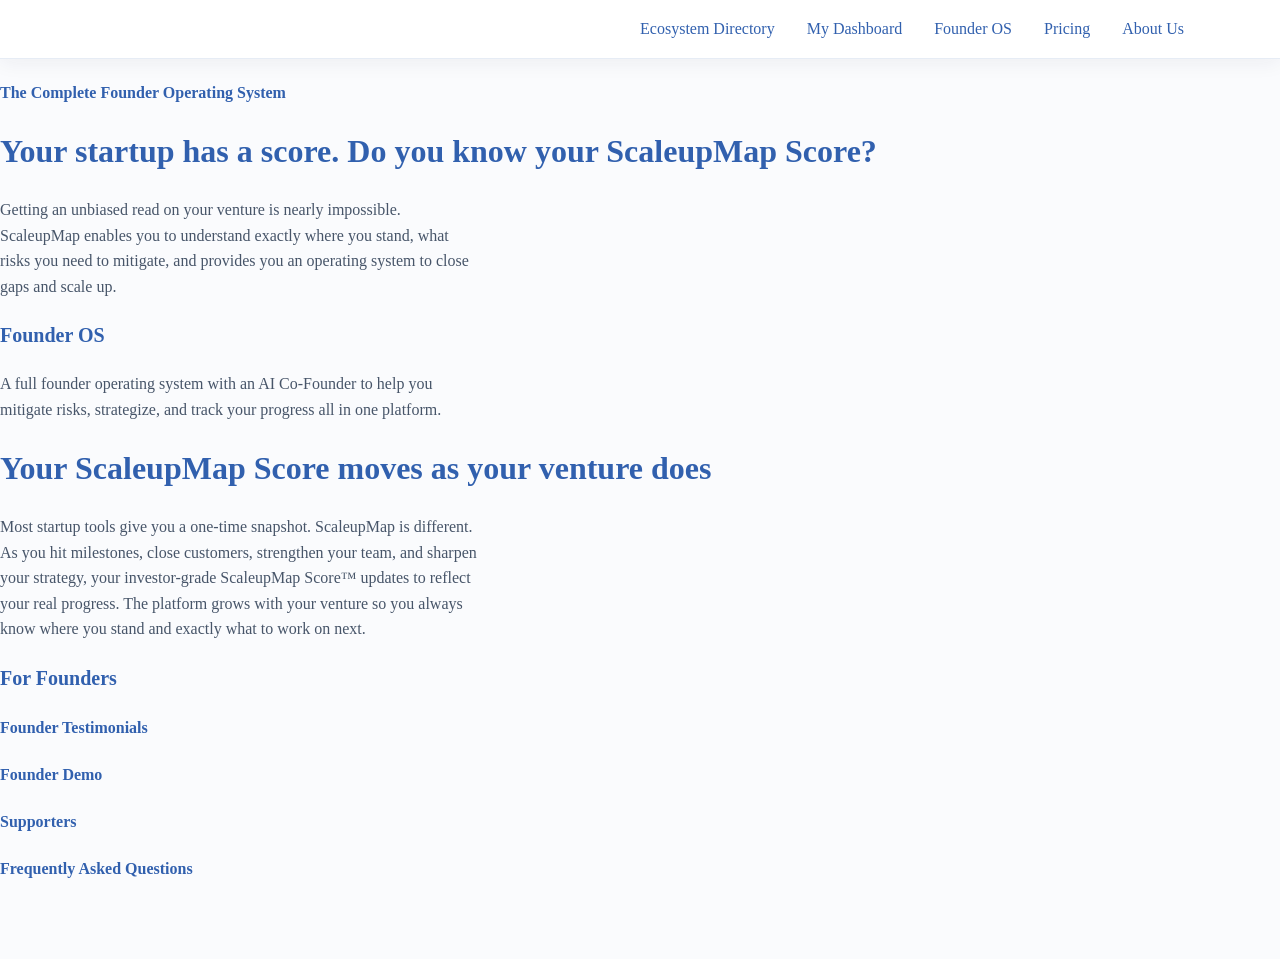
<file: index.html>
<!DOCTYPE html>
<html lang="en">

<head>
    <meta charset="UTF-8">
    <meta name="viewport" content="width=device-width, initial-scale=1.0">
    <title>ScaleupMap</title>
    <link rel="stylesheet" href="css/styles.css">
    <link rel="icon" type="image/png" href="img/Scaleup-icon.png">
    <meta name="author" content="Liam Rouselle, Alysha Krell, Matthew Adams">
</head>

<body>
    <header>
        <nav>
            <ul>
                <li><a href="#">Ecosystem Directory</a></li>
                <li><a href="#">My Dashboard</a></li>
                <li><a href="#">Founder OS</a></li>
                <li><a href="#">Pricing</a></li>
                <li><a href="#">About Us</a></li>
            </ul>
        </nav>
    </header>
    <main>
        <section>
            <h4>The Complete Founder Operating System</h4>
            <section>
                <h2>Your startup has a score. Do you know your ScaleupMap Score?</h2>
                <p>
                    Getting an unbiased read on your venture is nearly impossible. ScaleupMap enables you to
                    understand exactly where you stand, what risks you need to mitigate, and provides you an
                    operating system to close gaps and scale up.
                </p>
            </section>
            <section>
                <h3>Founder OS</h3>
                <p>
                    A full founder operating system with an AI Co-Founder to help you mitigate risks, strategize,
                    and track your progress all in one platform.
                </p>
            </section>
            <section>
                <h2>Your ScaleupMap Score moves as your venture does</h2>
                <p>
                    Most startup tools give you a one-time snapshot. ScaleupMap is different. As you hit milestones,
                    close customers, strengthen your team, and sharpen your strategy, your investor-grade ScaleupMap Score™
                    updates to reflect your real progress. The platform grows with your venture so you always know where you
                    stand and exactly what to work on next.
                </p>
            </section>
            <section>
                <h3>For Founders</h3>
            </section>
            <section>
                <h4>Founder Testimonials</h4>
            </section>
            <section>
                <h4>Founder Demo</h4>
            </section>
            <section>
                <h4>Supporters</h4>
            </section>
            <section>
                <h4>Frequently Asked Questions</h4>
            </section>
        </section>
    </main>
</body>

</html>
</file>
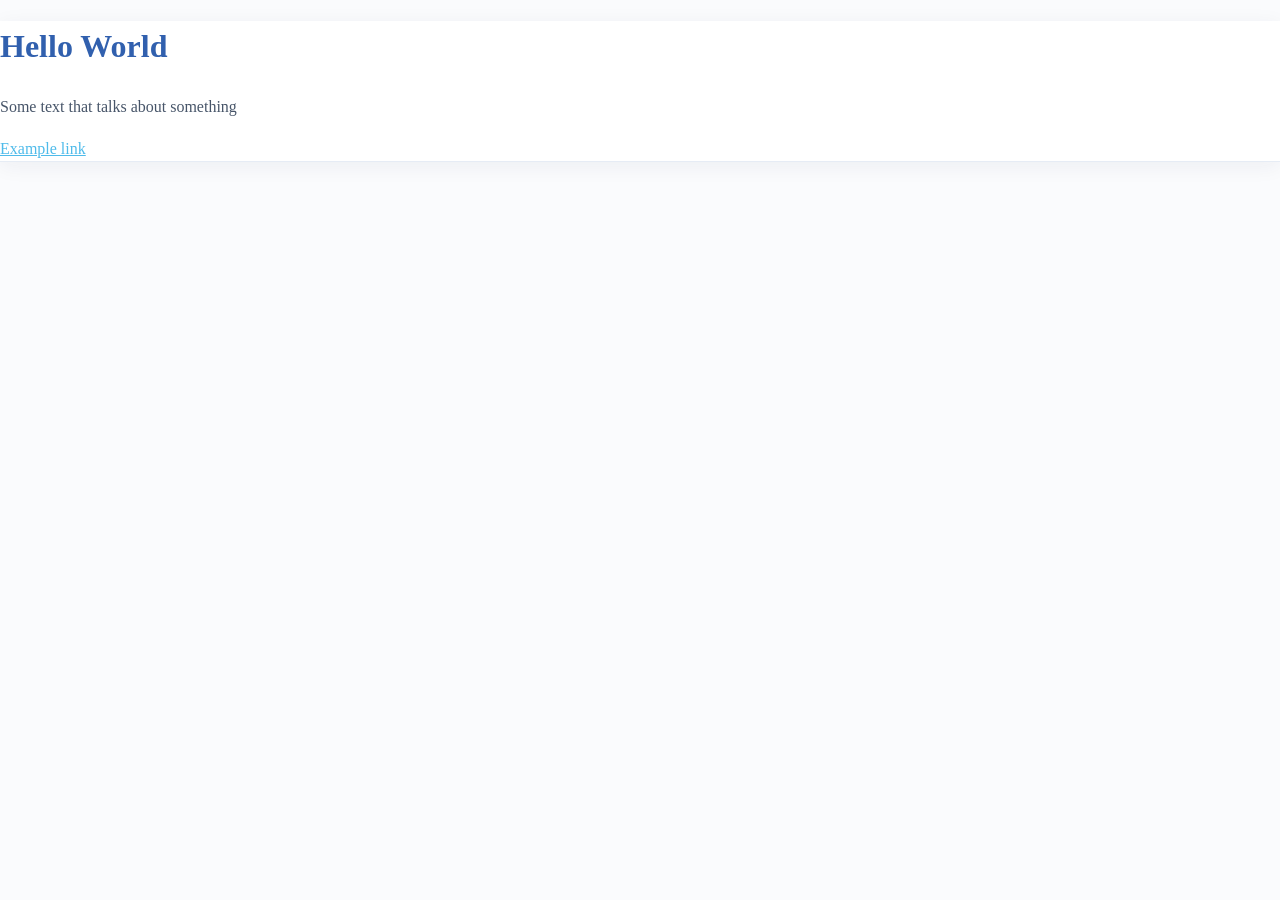
<file: blockout.html>
<!DOCTYPE html>
<html lang="en">
<head>
    <meta charset="UTF-8">
    <meta name="viewport" content="width=device-width, initial-scale=1.0">
    <title>Scaleup Map</title>
    <link rel="stylesheet" href="css/styles.css">
    <link rel="favicon" type="image/png" href="img/Scaleup-icon.png">
</head>
<body>
    <header>
        <h1>Hello World</h1>
        <p>Some text that talks about something</p>
        <a href="#">Example link</a>
    </header>
    <main>
        <div class="flex-container">
            <div class="section-box">
                
            </div>
        </div>
    </main>
</body>
</html>
</file>
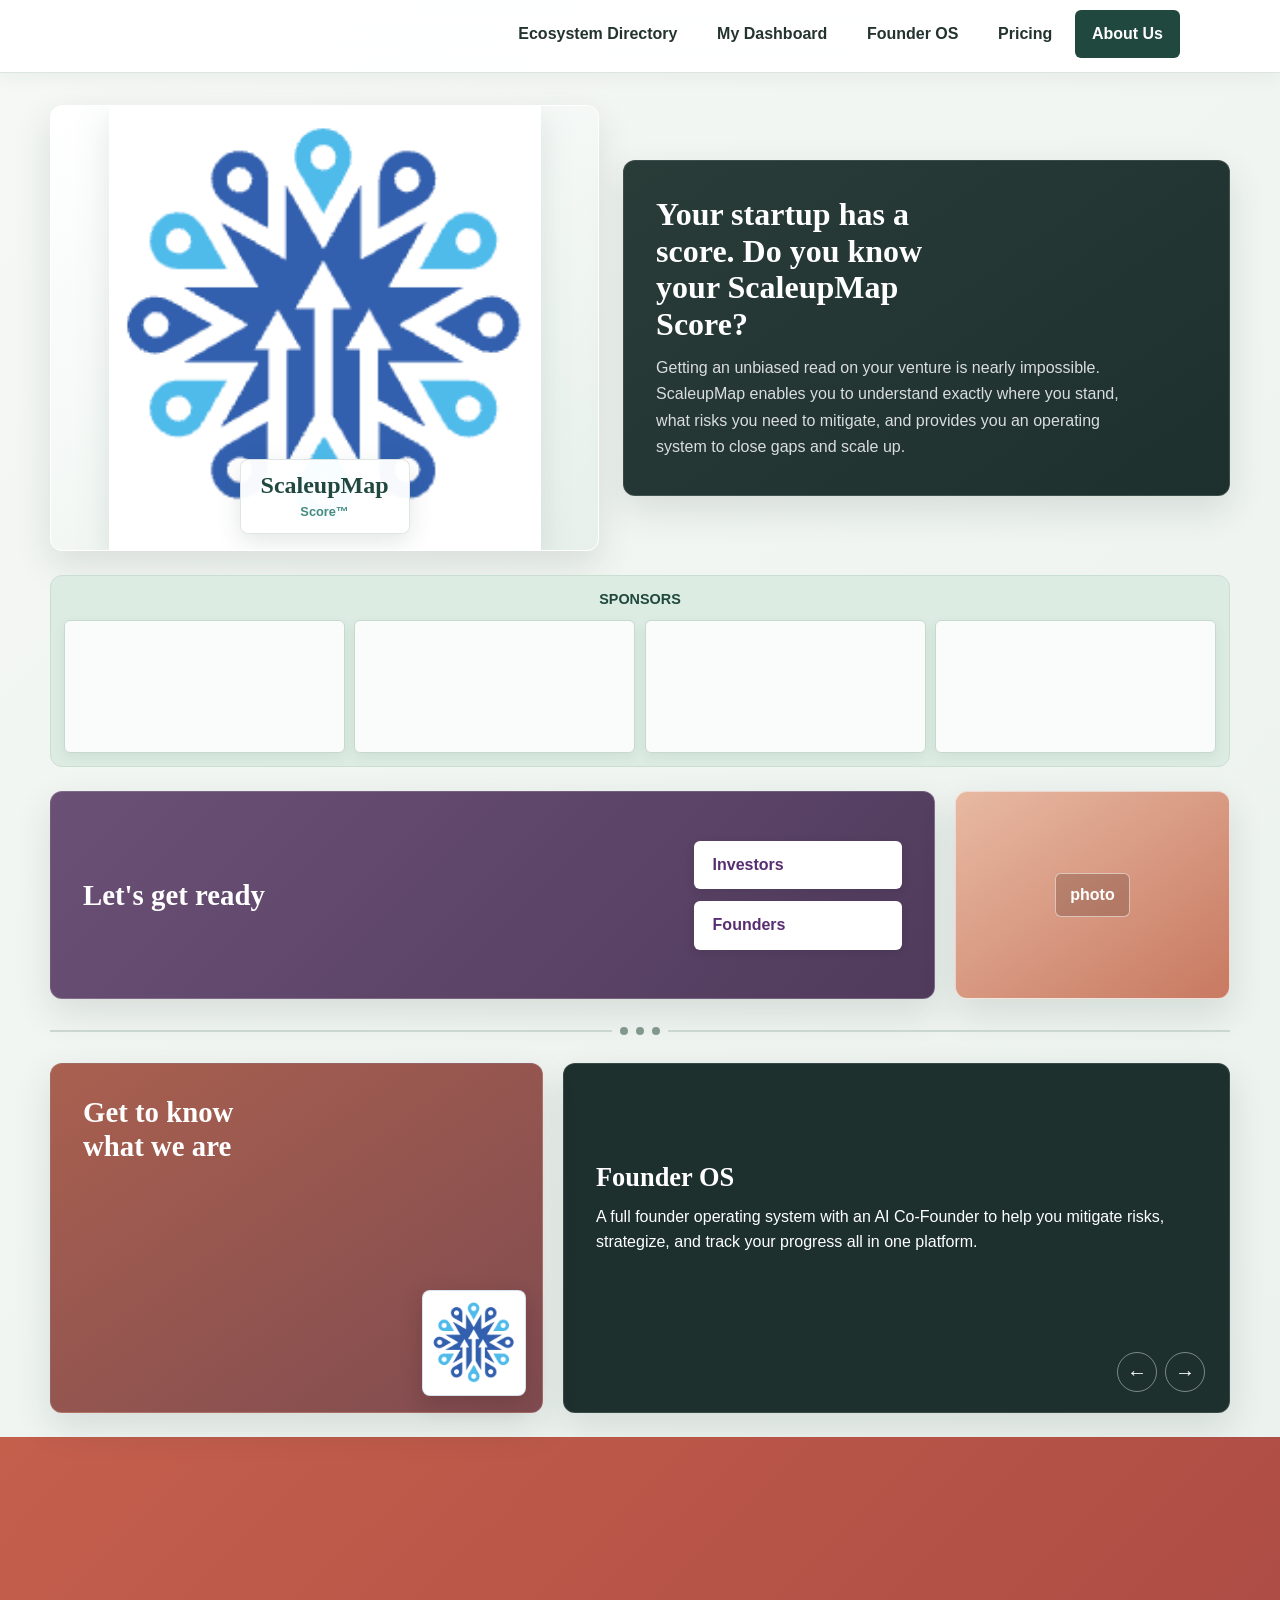
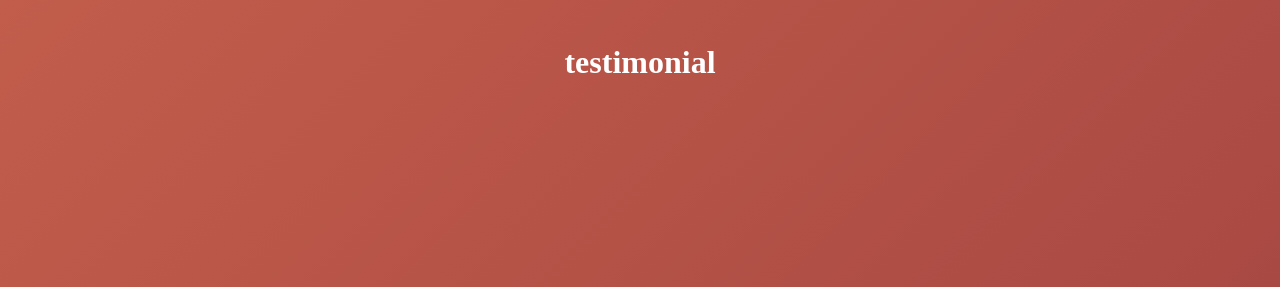
<file: boxes.html>
<!DOCTYPE html>
<html lang="en">

<head>
    <meta charset="UTF-8">
    <meta name="viewport" content="width=device-width, initial-scale=1.0">
    <meta name="Author" content="Alysha Krell">
    <title>mini hack a thon</title>
    <link rel="stylesheet" href="css/style-box.css">
</head>

<body>
    <header>
        <nav>
            <ul>
                <li><a href="#">Ecosystem Directory</a></li>
                <li><a href="#">My Dashboard</a></li>
                <li><a href="#">Founder OS</a></li>
                <li><a href="#">Pricing</a></li>
                <li><a href="#">About Us</a></li>
            </ul>
        </nav>
    </header>
    <main>
        <div class="top-row">
            <div class="logo-area">
                <img src="img/Scaleup-icon.png" class="logo" alt="ScaleupMap">
                <div class="logo-copy">
                    <h2>ScaleupMap</h2>
                    <p>Score™</p>
                </div>
            </div>

            <section class="big-box hero-box" id="investors">
                <h2>Your startup has a score. Do you know your ScaleupMap Score?</h2>
                <p>
                    Getting an unbiased read on your venture is nearly impossible. ScaleupMap enables you to
                    understand exactly where you stand, what risks you need to mitigate, and provides you an
                    operating system to close gaps and scale up.
                </p>
            </section>
        </div>

        <div class="green-paint">
            <p class="green-label">Sponsors</p>
            <span class="green-tile" aria-hidden="true"></span>
            <span class="green-tile" aria-hidden="true"></span>
            <span class="green-tile" aria-hidden="true"></span>
            <span class="green-tile" aria-hidden="true"></span>
        </div>
        <div class="bottom-row">
            <div class="purple-paint">
                <h2>Let's get ready</h2>
                <div class="audience-buttons">
                    <a class="audience-button" href="#investors">Investors</a>
                    <a class="audience-button" href="#founders">Founders</a>
                </div>
            </div>
            <div class="photo-box">
                <p>photo</p>
            </div>
        </div>
        <div class="section-divider" aria-hidden="true">
            <span></span>
            <span></span>
            <span></span>
        </div>

        <div class="info-row">
            <section class="big-box about-box">
                <h2>Get to know what we are</h2>
                <img class="about-logo" src="img/Scaleup-icon.png" alt="ScaleupMap logo">
            </section>
            <section class="carousel-box" aria-label="ScaleupMap information">
                <div class="carousel-track" tabindex="0">
                    <article class="carousel-slide" id="founders">
                        <h3>Founder OS</h3>
                        <p>
                            A full founder operating system with an AI Co-Founder to help you mitigate risks, strategize,
                            and track your progress all in one platform.
                        </p>
                    </article>
                    <article class="carousel-slide">
                        <h2>Your ScaleupMap Score moves as your venture does</h2>
                        <p>
                            Most startup tools give you a one-time snapshot. ScaleupMap is different. As you hit milestones,
                            close customers, strengthen your team, and sharpen your strategy, your investor-grade ScaleupMap Score™
                            updates to reflect your real progress. The platform grows with your venture so you always know where you
                            stand and exactly what to work on next.
                        </p>
                    </article>
                </div>
                <div class="carousel-controls">
                    <button class="carousel-arrow" type="button" data-carousel-step="-1" aria-label="Previous slide">&larr;</button>
                    <button class="carousel-arrow" type="button" data-carousel-step="1" aria-label="Next slide">&rarr;</button>
                </div>
            </section>
        </div>

        <div class="media-row">
            <div class="red-paint">
                <p>testimonial</p>
            </div>
        </div>
    </main>
    <footer>


    </footer>
    <script>
        const carouselTrack = document.querySelector(".carousel-track");
        const carouselSlides = Array.from(carouselTrack.children);

        document.querySelectorAll("[data-carousel-step]").forEach((button) => {
            button.addEventListener("click", () => {
                const currentSlide = Math.round(carouselTrack.scrollLeft / carouselTrack.clientWidth);
                const step = Number(button.dataset.carouselStep);
                const nextSlide = (currentSlide + step + carouselSlides.length) % carouselSlides.length;

                carouselTrack.scrollTo({
                    left: nextSlide * carouselTrack.clientWidth,
                    behavior: "smooth"
                });
            });
        });
    </script>
</body>
</html>
</file>
<file: css/styles.css>
/* Compact type scale - keep text readable without pushing content below the fold */
:root {
    --text-base: 1rem;                              /* 16px body */
    --text-lead: 1.125rem;                          /* 18px intro paragraphs */
    --text-h3: 1.25rem;
    --text-h2: clamp(1.5rem, 1.1rem + 1.5vw, 2rem); /* 24px -> 32px */
    --text-hero: clamp(1.75rem, 1.2rem + 2vw, 2.5rem); /* 28px -> 40px */
    --measure: 60ch;                                /* max line length for paragraphs */
    --section-space: clamp(2rem, 5vw, 3.5rem);
    --page-gutter: clamp(0.75rem, 3vw, 2rem);       /* inset of boxes from the page edges */
    --border-subtle: 1px solid rgba(49, 96, 174, 0.12); /* --blue-dark at 12%, per the card pattern */

    /* Brand colors - see scaleupmap-platform-reference.md */
    --blue-light: #4FBBEA;      /* highlights, links, gradient start */
    --blue-dark: #3160AE;       /* headers, primary buttons */
    --blue-hover: #254a8f;      /* primary button hover */
    --navy-title: #1a365d;      /* in-app titles */
    --navy-headline: #1a2744;   /* landing headlines */
    --text-secondary: #475569;  /* secondary body */
    --text-meta: #64748b;       /* meta, captions */
    --surface-app: #f1f5f9;     /* logged-in page background */
    --surface-landing: #FAFBFD; /* public landing background */
    --surface-card: #FFFFFF;    /* cards, heroes */
}

body {
    margin: 0;
    font-size: var(--text-base);
    line-height: 1.6;
    background-color: var(--surface-landing);
    color: var(--text-secondary);
}

h2 {
    font-size: var(--text-h2);
    line-height: 1.2;
}

h3 {
    font-size: var(--text-h3);
}

p {
    max-width: var(--measure);
}

main > section {
    padding-bottom: var(--section-space);
}

a {
    color: var(--blue-light);
}

/* Top navigation bar */
header {
    position: sticky;
    top: 0;
    z-index: 10;
    background-color: var(--surface-card);
    border-bottom: var(--border-subtle);
    box-shadow: 0 4px 20px rgba(26, 39, 68, 0.06);
}

nav ul {
    display: flex;
    flex-wrap: wrap;
    justify-content: flex-end;
    gap: 0.25rem 2rem;
    list-style: none;
    margin: 0;
    padding: 1rem calc(var(--page-gutter) + clamp(1rem, 5vw, 4rem)); /* line up with the hero text */
}

nav a {
    color: var(--blue-dark);
    font-weight: 500;
    text-decoration: none;
}

nav a:hover,
nav a:focus-visible {
    color: var(--blue-hover);
    text-decoration: underline;
    text-underline-offset: 0.3em;
    text-decoration-color: var(--blue-light);
}

h1, h2, h3, h4, h5 {
    color: var(--blue-dark);
}

/* Reusable flex wrapper (stacks children vertically, left aligned) */
.flex-container {
    display: flex;
    flex-direction: column;
    justify-content: center;
    align-items: flex-start;
    gap: 1rem;
}

.section-box {
    background-image: linear-gradient(-45deg, #d6d6d6, rgb(200, 215, 221));
    /* typically we would let the content expand the boxes height, but we have no content here */
    width: 100%;
}

/* Primary hero box: text on the left, focus point anchored on the right */
.header-box {
    display: grid;
    grid-template-columns: minmax(0, 3fr) minmax(0, 2fr);
    align-items: center;
    gap: 2rem;

    width: calc(100% - 2 * var(--page-gutter)); /* inset from the page edges */
    margin-inline: auto;
    padding: var(--section-space) clamp(1rem, 5vw, 4rem); /* height comes from the content, not the viewport */
    box-sizing: border-box;

    margin-block: clamp(1rem, 3vw, 2rem); /* room for the shadow to show on the page background */
    background-image: linear-gradient(135deg, var(--surface-card) 0%, var(--surface-landing) 50%, var(--surface-app) 100%);
    border: var(--border-subtle);
    box-shadow: 0 0 40px 4px rgba(26, 39, 68, 0.18); /* soft navy glow on all four sides */
    color: var(--text-secondary);
}

.header-box h2 {
    font-size: var(--text-hero);
    line-height: 1.15;
    max-width: 22ch;            /* wrap the headline into 2-3 tidy lines */
    margin: 0;
    color: var(--navy-headline);
}

.header-box p {
    font-size: var(--text-lead);
    margin: 0;
}

/* Right-hand visual anchor for a section (currently the company logo) */
.focus-anchor {
    display: flex;
    justify-content: flex-end;
}

.focus-anchor img {
    width: clamp(160px, 25vw, 340px);
    height: auto;
    filter: blur(1.5px);        /* soften the edges of the upscaled 212px logo */
}

/* Row of reassurance points along the bottom of the hero */
.trust-strip {
    grid-column: 1 / -1;        /* span both hero columns */
    display: flex;
    flex-wrap: wrap;
    gap: 0.5rem 0;
    list-style: none;
    margin: 0;
    padding: 0;
    font-size: 0.9375rem;
    color: var(--text-meta);
}

.trust-strip li:not(:last-child)::after {
    content: "|";
    margin: 0 1.25rem;
    color: rgba(49, 96, 174, 0.25); /* --blue-dark at 25% */
}

/* Supporting content cards below the hero - lighter take on .header-box */
.card-grid {
    display: grid;
    grid-template-columns: repeat(auto-fit, minmax(min(100%, 22rem), 1fr));
    gap: clamp(1rem, 3vw, 2rem);
    width: calc(100% - 2 * var(--page-gutter));
    margin-inline: auto;
}

.content-card {
    padding: clamp(1.25rem, 3vw, 2rem);
    background-color: var(--surface-card);
    border: var(--border-subtle);
    box-shadow: 0 0 24px 2px rgba(26, 39, 68, 0.08); /* same navy glow as the hero, toned down */
}

.content-card h2 {
    color: var(--navy-headline);
    margin-top: 0;
}

.content-card h3,
.content-card h4 {
    color: var(--navy-title);
    margin-top: 0;
}

.content-card p:last-child {
    margin-bottom: 0;
}

/* Narrow screens: stack the focus point under the text */
@media (max-width: 700px) {
    .header-box {
        grid-template-columns: 1fr;
    }

    .focus-anchor {
        justify-content: flex-start;
    }

    .focus-anchor img {
        width: 140px;
    }

    .trust-strip {
        flex-direction: column;
    }

    .trust-strip li::after {
        display: none;
    }

    nav ul {
        justify-content: flex-start;
        gap: 0.25rem 1.25rem;
    }
}
</file>
<file: css/style-box.css>
body {
    margin: 0;
    min-height: 100vh;
}

header {
    position: sticky;
    top: 0;
    z-index: 10;
    background-color: #fff;
    border-bottom: 1px solid #d8e1ea;
}

nav ul {
    display: flex;
    justify-content: center;
    flex-wrap: wrap;
    gap: 0.75rem;
    margin: 0;
    padding: 1rem;
    list-style: none;
}

nav a {
    display: block;
    padding: 0.7rem 1rem;
    border: 1px solid #3160AE;
    border-radius: 6px;
    background-color: #3160AE;
    color: #fff;
    font-weight: 600;
    text-decoration: none;
}

nav a:hover,
nav a:focus-visible {
    background-color: #244a89;
    border-color: #244a89;
}

.inner-container {
    min-height: 100vh;
    display: flex;
    flex-direction: column;
}

main {
    display: flex;
    flex-direction: column;
    gap: 1rem;
    width: 100%;
}

.top-row {
    display: flex;
    justify-content: space-between;
    align-items: center;
    gap: 1rem;
}


.logo {
    display: block;
    width: 27rem;
    max-width: 100%;
    height: auto;
    filter: drop-shadow(0 0.75rem 1.2rem rgb(35 76 142 / 16%));
}

.hero-box {
    flex: 0 1 34rem;
    min-width: 0;
    min-height: 13rem;
    max-width: 34rem;
    padding: 1.25rem;
}

 .red-paint {
    background-color: rgb(248, 0, 0);
    display: flex;
    justify-content: center;
    align-items: center;
    text-align: center;
    color: white;
}

.media-row {
    width: 100%;
}

.red-paint {
    min-height: max(24rem, 50vh);
}

.bottom-row {
    display: flex;
    gap: 1rem;
    width: 100%;
}

.purple-paint {
    background-color: #592d73;
    flex: 3;
    min-width: 0;
    min-height: 10rem;
    box-sizing: border-box;
    display: flex;
    flex-direction: row;
    justify-content: space-between;
    align-items: center;
    gap: 1.5rem;
    padding: 1.5rem 2rem;
    border-radius: 6px;
    color: white;
    text-align: left;
}

.purple-paint h2,
.purple-paint p {
    margin: 0;
}

.purple-paint h2 {
    flex: 1;
    min-width: 0;
    max-width: 34rem;
    font-size: 1.5rem;
    line-height: 1.2;
}

.purple-paint p {
    max-width: 48rem;
    line-height: 1.55;
}

.audience-buttons {
    display: flex;
    flex-direction: column;
    flex: 0 0 15rem;
    align-items: stretch;
    gap: 0.75rem;
    width: 100%;
}

.audience-button {
    display: block;
    width: 100%;
    padding: 0.7rem 1.1rem;
    border: 1px solid #fff;
    border-radius: 6px;
    box-sizing: border-box;
    background-color: #fff;
    color: #592d73;
    font-weight: 700;
    text-decoration: none;
}

.audience-button:hover,
.audience-button:focus-visible {
    border-color: #d9f3fa;
    background-color: #d9f3fa;
    color: #244a89;
}

.photo-box {
    flex: 1;
    min-width: 0;
    height: 10rem;
    box-sizing: border-box;
    background-color: orange;
    color: white;
    display: flex;
    justify-content: center;
    align-items: center;
}

.section-divider {
    display: flex;
    align-items: center;
    justify-content: center;
    gap: 0.5rem;
    width: 100%;
    margin-bottom: 1rem;
}

.section-divider::before,
.section-divider::after {
    content: "";
    flex: 1;
    border-top: 2px solid #555;
}

.section-divider span {
    width: 0.5rem;
    height: 0.5rem;
    border-radius: 50%;
    background-color: #555;
}

.carousel-box {
    width: 100%;
    min-width: 0;
    align-self: stretch;
    overflow: hidden;
    border-radius: 6px;
    background-color: #3d3d3d;
    color: white;
}

.info-row {
    display: grid;
    grid-template-columns: repeat(2, minmax(0, 1fr));
    align-items: stretch;
    gap: 1rem;
    width: 100%;
}

.carousel-track {
    display: flex;
    overflow-x: auto;
    scroll-snap-type: x mandatory;
    scroll-behavior: smooth;
    scrollbar-color: #9b9b9b #292929;
    scrollbar-width: thin;
    touch-action: pan-x;
}

.carousel-controls {
    display: flex;
    justify-content: flex-end;
    gap: 0.5rem;
    padding: 0 1.5rem 1rem;
}

.carousel-arrow {
    display: grid;
    place-items: center;
    width: 2.5rem;
    aspect-ratio: 1;
    border: 1px solid #b7c4d2;
    border-radius: 50%;
    background-color: transparent;
    color: white;
    cursor: pointer;
    font-size: 1.25rem;
}

.carousel-arrow:hover,
.carousel-arrow:focus-visible {
    background-color: white;
    color: #3d3d3d;
}

.carousel-slide {
    display: flex;
    flex: 0 0 100%;
    flex-direction: column;
    justify-content: center;
    gap: 0.75rem;
    min-width: 0;
    min-height: 18rem;
    padding: 1.5rem;
    box-sizing: border-box;
    scroll-snap-align: start;
}

.carousel-slide h2,
.carousel-slide h3,
.carousel-slide p {
    margin: 0;
}

.carousel-slide h2,
.carousel-slide h3 {
    line-height: 1.2;
}

.carousel-slide p {
    line-height: 1.55;
}

.big-box {
    min-height: 18rem;
    background-color: #3d3d3d;
    color: white;
    display: flex;
    flex-direction: column;
    justify-content: center;
    gap: 0.75rem;
    padding: 1.5rem;
    border-radius: 6px;
    box-sizing: border-box;
}

.about-box {
    position: relative;
    justify-content: flex-start;
    align-items: flex-start;
    padding: 1.5rem 1.5rem 7rem;
}

.about-logo {
    position: absolute;
    right: 1rem;
    bottom: 1rem;
    display: block;
    width: 7rem;
    max-width: 32%;
    height: auto;
    padding: 0.4rem;
    border: 1px solid rgb(49 96 174 / 18%);
    border-radius: 8px;
    background-color: white;
    box-shadow: 0 0.5rem 1.5rem rgb(0 0 0 / 24%);
    box-sizing: border-box;
}

.big-box h2,
.big-box h3,
.big-box p {
    margin: 0;
}

.big-box h2,
.big-box h3 {
    line-height: 1.2;
}

.big-box p {
    line-height: 1.55;
}

 .green-paint {
    background-color: rgb(0, 248, 41);
    display: grid;
    grid-template-columns: repeat(4, minmax(0, 1fr));
     grid-template-rows: auto 1fr;
    gap: 0.5rem;
    text-align: center;
    width: 100%;
    min-height: 10rem;
    padding: 0.5rem;
    box-sizing: border-box;
}

.green-label {
    grid-column: 1 / -1;
    align-self: start;
    margin: 0;
    color: white;
    font-weight: 700;
}

.green-tile {
    border: 2px solid white;
    border-radius: 4px;
    background-color: rgb(255 255 255 / 22%);
    box-sizing: border-box;
}


.logo-area {
    display: grid;
    place-items: center;
}

.logo,
.logo-title {
    grid-area: 1 / 1;
}

.logo {
    display: block;
    animation: logo-fade-in 2s ease-in both;
}

@keyframes logo-fade-in {
    from {
        opacity: 0;
    }

    to {
        opacity: 1;
    }
}

@media (prefers-reduced-motion: reduce) {
    .logo {
        animation: none;
    }
}

.logo-title {
    margin: 0;
    text-align: center;
    z-index: 1;
    color: rgb(105, 0, 0);
}


.logo,
.logo-copy {
    grid-area: 1 / 1;
}

.logo-copy {
    z-index: 1;
    align-self: end;
    margin-bottom: 1.5rem;
    padding: 0.8rem 1.3rem;
    border: 1px solid rgb(49 96 174 / 18%);
    border-radius: 8px;
    background-color: rgb(255 255 255 / 92%);
    box-shadow: 0 0.5rem 1.5rem rgb(35 76 142 / 16%);
    color: #3160ae;
    text-align: center;
}

.logo-copy h2 {
    margin: 0;
    font-family: "Trebuchet MS", sans-serif;
    font-size: 1.5rem;
    line-height: 1.1;
}

.logo-copy p {
    margin: 0.25rem 0 0;
    color: #4fbbea;
    font-size: 0.8rem;
    font-weight: 700;
}

@media (max-width: 700px) {
    .top-row {
        flex-direction: column;
        align-items: stretch;
    }

    .hero-box {
        max-width: none;
        min-height: 12rem;
    }

    .bottom-row {
        flex-direction: column;
    }

    .purple-paint {
        flex-direction: column;
        text-align: center;
        padding: 1.25rem;
    }

    .purple-paint h2 {
        font-size: 1.3rem;
    }

    .audience-buttons {
        flex: initial;
        width: min(100%, 18rem);
    }

    .info-row {
        grid-template-columns: 1fr;
    }
}

:root {
    color-scheme: light;
    --page: #f2f6f3;
    --ink: #24332f;
    --muted: #61716b;
    --line: #d6e1db;
    --forest: #20483e;
    --plum: #62476c;
    --coral: #c45f4c;
    --shadow: 0 14px 36px rgb(28 48 42 / 12%);
}

* {
    box-sizing: border-box;
}

body {
    background: linear-gradient(135deg, #f5f8f5, #eaf1ed);
    color: var(--ink);
    font-family: "Gill Sans", "Trebuchet MS", sans-serif;
    line-height: 1.5;
}

header {
    border-bottom: 1px solid rgb(214 225 219 / 85%);
    background-color: rgb(255 255 255 / 92%);
    box-shadow: 0 4px 18px rgb(31 54 46 / 5%);
    backdrop-filter: blur(12px);
}

nav ul {
    width: min(1180px, calc(100% - 2rem));
    min-height: 4.5rem;
    justify-content: flex-end;
    gap: 0.35rem;
    padding: 0.6rem 0;
}

nav a {
    border-color: transparent;
    border-radius: 6px;
    background-color: transparent;
    color: var(--ink);
    transition: background-color 160ms ease, color 160ms ease, transform 160ms ease;
}

nav a:hover,
nav a:focus-visible {
    border-color: transparent;
    background-color: #e4eee8;
    color: var(--forest);
}

nav li:last-child a {
    background-color: var(--forest);
    color: white;
}

nav li:last-child a:hover,
nav li:last-child a:focus-visible {
    background-color: #17372f;
    color: white;
}

main {
    width: 100%;
    gap: 1.5rem;
    margin: 0;
    padding-top: 2rem;
}

.top-row,
.green-paint,
.bottom-row,
.info-row {
    width: min(1180px, calc(100% - 2rem));
    margin-inline: auto;
}

.top-row {
    display: grid;
    grid-template-columns: minmax(0, 0.95fr) minmax(0, 1.05fr);
    align-items: center;
    gap: 1.5rem;
}

.logo-area {
    width: 100%;
    min-height: 21rem;
    overflow: hidden;
    border: 1px solid white;
    border-radius: 12px;
    background: linear-gradient(145deg, #fff, #e7f0eb);
    box-shadow: var(--shadow);
}

.logo {
    width: min(100%, 27rem);
    max-width: 100%;
    filter: drop-shadow(0 0.75rem 1rem rgb(35 76 63 / 13%));
}

.logo-copy {
    margin-bottom: 1rem;
    padding: 0.75rem 1.25rem;
    border: 1px solid rgb(32 72 62 / 14%);
    border-radius: 8px;
    background-color: rgb(255 255 255 / 96%);
    box-shadow: 0 8px 24px rgb(31 54 46 / 12%);
    color: var(--forest);
}

.logo-copy h2 {
    font-family: Georgia, "Times New Roman", serif;
    font-size: 1.5rem;
}

.logo-copy p {
    color: #468b81;
}

.hero-box {
    max-width: none;
    min-height: 21rem;
    padding: 2.25rem;
    border: 1px solid rgb(255 255 255 / 16%);
    border-radius: 12px;
    background: linear-gradient(145deg, #20483e, #18362f);
    box-shadow: var(--shadow);
}

.hero-box h2,
.purple-paint h2,
.about-box h2,
.carousel-slide h2,
.carousel-slide h3 {
    font-family: Georgia, "Times New Roman", serif;
}

.hero-box h2 {
    max-width: 18ch;
    font-size: 2rem;
    line-height: 1.15;
}

.hero-box p {
    max-width: 54ch;
    color: rgb(255 255 255 / 83%);
    line-height: 1.65;
}

.green-paint {
    min-height: 12rem;
    gap: 0.6rem;
    padding: 0.8rem;
    border: 1px solid #cbded2;
    border-radius: 12px;
    background: #dcece2;
}

.green-label {
    color: var(--forest);
    font-size: 0.9rem;
    font-weight: 700;
    text-transform: uppercase;
}

.green-tile {
    border: 1px solid #c7d9ce;
    border-radius: 6px;
    background: rgb(255 255 255 / 84%);
    box-shadow: 0 4px 12px rgb(32 72 62 / 7%);
}

.bottom-row {
    align-items: stretch;
    gap: 1.25rem;
}

.purple-paint {
    min-height: 13rem;
    padding: 1.75rem 2rem;
    border: 1px solid rgb(255 255 255 / 16%);
    border-radius: 12px;
    background: linear-gradient(135deg, #6b5076, #503b5c);
    box-shadow: var(--shadow);
}

.purple-paint h2 {
    font-size: 1.8rem;
}

.audience-buttons {
    flex-basis: 13rem;
    max-width: 14rem;
}

.audience-button {
    border-color: rgb(255 255 255 / 78%);
    border-radius: 6px;
    box-shadow: 0 3px 10px rgb(24 15 32 / 12%);
    transition: background-color 160ms ease, color 160ms ease, transform 160ms ease;
}

.audience-button:hover,
.audience-button:focus-visible {
    transform: translateY(-2px);
}

.photo-box {
    min-height: 13rem;
    height: auto;
    border: 1px solid rgb(255 255 255 / 65%);
    border-radius: 12px;
    background: linear-gradient(145deg, #e8b9a2, #c87961);
    box-shadow: var(--shadow);
}

.photo-box p {
    padding: 0.55rem 0.9rem;
    border: 1px solid rgb(255 255 255 / 54%);
    border-radius: 6px;
    background-color: rgb(74 42 34 / 25%);
    font-weight: 700;
}

.section-divider {
    width: min(1180px, calc(100% - 2rem));
    margin: 0.25rem auto;
}

.section-divider::before,
.section-divider::after {
    border-color: #cad6d0;
}

.section-divider span {
    background-color: #82988d;
}

.info-row {
    grid-template-columns: minmax(0, 0.85fr) minmax(0, 1.15fr);
    gap: 1.25rem;
}

.big-box {
    min-height: 21rem;
    padding: 2rem;
    border: 1px solid rgb(255 255 255 / 12%);
    border-radius: 12px;
    background: linear-gradient(145deg, #293c38, #1d302e);
    box-shadow: var(--shadow);
}

.about-box {
    background: linear-gradient(145deg, #a9604f, #804b50);
}

.about-box h2 {
    max-width: 15ch;
    font-size: 1.8rem;
    line-height: 1.18;
}

.about-logo {
    width: 6.5rem;
    padding: 0.45rem;
    border-radius: 8px;
    box-shadow: 0 8px 22px rgb(39 26 25 / 20%);
}

.carousel-box {
    border: 1px solid rgb(255 255 255 / 12%);
    border-radius: 12px;
    background: #1d302e;
    box-shadow: var(--shadow);
}

.carousel-slide {
    min-height: 18rem;
    padding: 2rem;
}

.carousel-slide h2,
.carousel-slide h3 {
    font-size: 1.65rem;
}

.carousel-controls {
    padding: 0 1.5rem 1.25rem;
}

.carousel-arrow {
    border-color: rgb(255 255 255 / 42%);
    transition: background-color 160ms ease, color 160ms ease, transform 160ms ease;
}

.carousel-arrow:hover,
.carousel-arrow:focus-visible {
    transform: translateY(-2px);
}

.media-row {
    width: 100%;
}

.red-paint {
    min-height: max(24rem, 50vh);
    border-radius: 0;
    background: linear-gradient(135deg, #c45f4c, #a94943);
}

.red-paint p {
    font-family: Georgia, "Times New Roman", serif;
    font-size: 2rem;
    font-weight: 700;
}

@media (max-width: 760px) {
    nav ul {
        justify-content: center;
        gap: 0.2rem;
    }

    nav a {
        padding: 0.6rem 0.7rem;
        font-size: 0.9rem;
    }

    .top-row {
        grid-template-columns: 1fr;
    }

    .logo-area {
        min-height: 18rem;
    }

    .hero-box {
        min-height: 16rem;
    }

    .bottom-row {
        flex-direction: column;
    }

    .info-row {
        grid-template-columns: 1fr;
    }

    .about-box {
        min-height: 16rem;
    }

    .photo-box {
        min-height: 11rem;
    }
}

@media (max-width: 480px) {
    nav ul {
        width: calc(100% - 1rem);
    }

    nav a {
        padding: 0.55rem;
        font-size: 0.82rem;
    }

    .top-row,
    .green-paint,
    .bottom-row,
    .info-row,
    .section-divider {
        width: calc(100% - 1.25rem);
    }

    .hero-box,
    .carousel-slide,
    .big-box {
        padding: 1.35rem;
    }

    .hero-box h2 {
        font-size: 1.7rem;
    }

    .purple-paint {
        flex-direction: column;
        align-items: stretch;
        gap: 1rem;
        padding: 1.35rem;
        text-align: left;
    }

    .purple-paint h2 {
        font-size: 1.55rem;
    }

    .audience-buttons {
        flex-basis: auto;
        width: min(100%, 18rem);
    }

    .green-paint {
        min-height: 10rem;
    }

    .green-label {
        font-size: 0.8rem;
    }

    .about-box {
        padding-bottom: 6rem;
    }

    .about-box h2 {
        font-size: 1.55rem;
    }

    .red-paint {
        min-height: 40vh;
    }
}

@media (prefers-reduced-motion: reduce) {
    *,
    *::before,
    *::after {
        scroll-behavior: auto !important;
        transition-duration: 0.01ms !important;
    }
}
</file>
